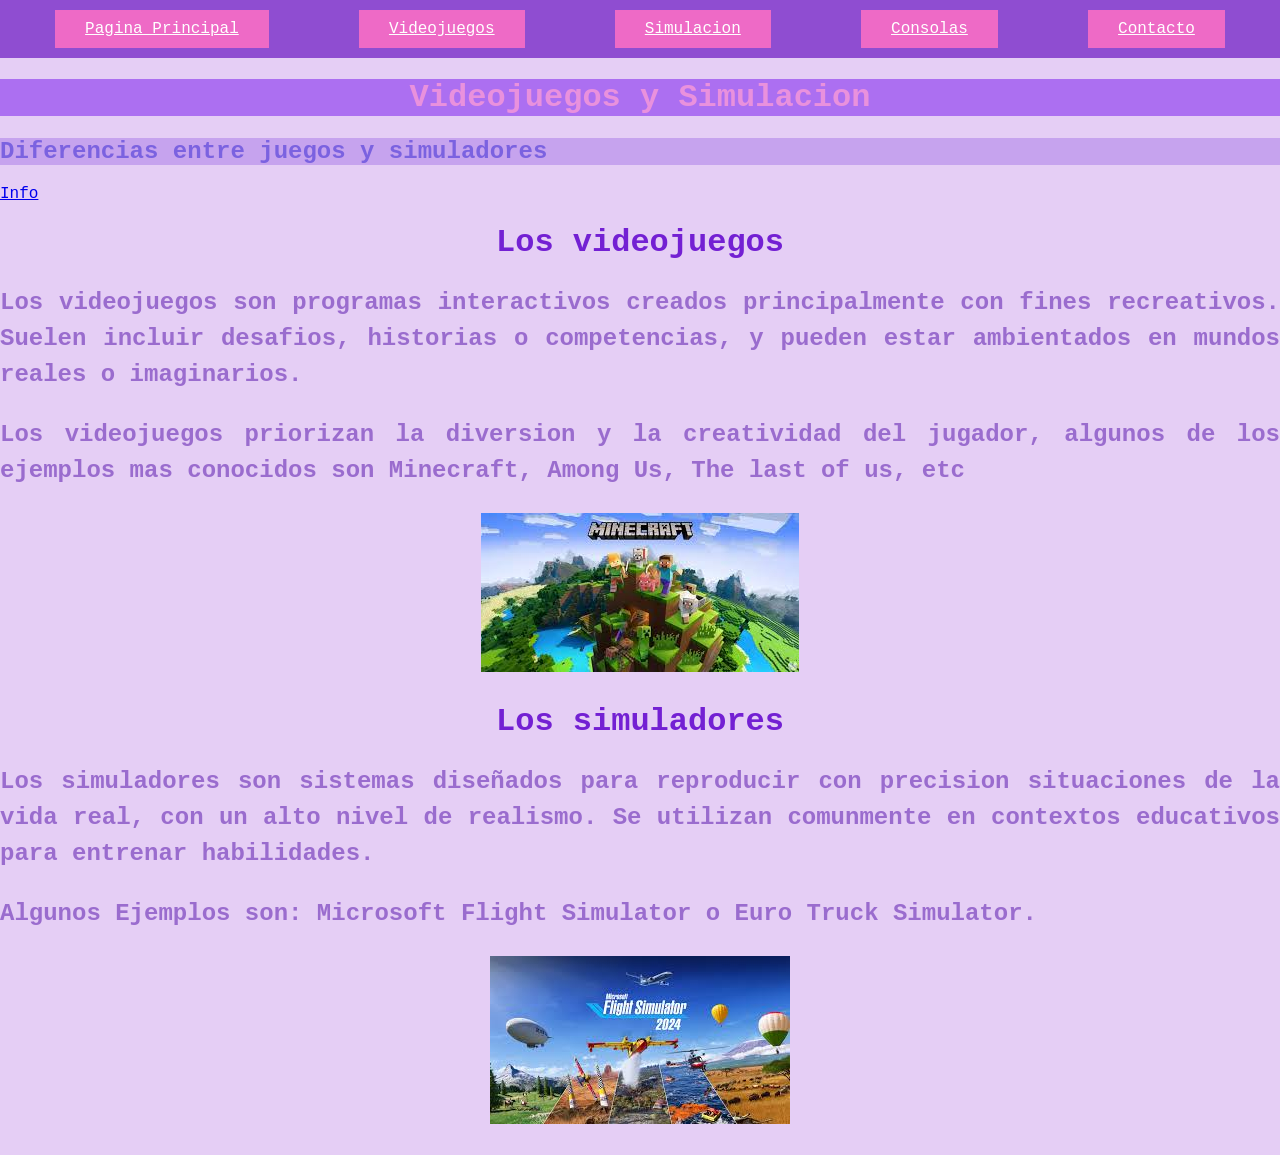
<file: index.html>
<!DOCTYPE html>
<html lang="en">
<head>
    <meta charset="UTF-8">
    <meta http-equiv="X-UA-Compatible" content="IE=edge">
    <meta name="viewport" content="width=device-width, initial-scale=1.0">
    <title>Videojuegos y Simulacion</title>
    <link rel="stylesheet" href="estilos.css">
    <style>
        h1 {color: #e991dd;}
        h2 {color: #9a6cce;}
    </style>
</head>
<body>
    <nav>
        <a href="index.html" class="nav-enlace">Pagina Principal</a>
        <a href="pagina2.html" class="nav-enlace">Videojuegos</a>
        <a href="pagina3.html" class="nav-enlace">Simulacion</a>
        <a href="pagina4.html" class="nav-enlace">Consolas</a>
        <a href="pagina5.html" class="nav-enlace">Contacto</a>
    </nav>
<h1 style="background-color: rgb(172, 111, 241);"><center>Videojuegos y Simulacion</center></h1>
<p><h2 style="background-color: rgb(198, 163, 238); color: rgb(123, 98, 224);">Diferencias entre juegos y simuladores</h2>
<div>
<a href="https://learningsim.com/games-vs-simulations/#:~:text=Just%20as%20with%20a%20game,close%20to%20reality%20as%20possible.">Info</a>
    <p style="color: rgb(9, 4, 39);">
<h1 style="color: rgb(115, 32, 211);"><center>Los videojuegos</center></h1>
<h2><p>Los videojuegos son programas interactivos creados principalmente con fines recreativos. Suelen incluir desafios, historias o competencias, y pueden estar ambientados en mundos reales o imaginarios.
    <p>Los videojuegos priorizan la diversion y la creatividad del jugador, algunos de los ejemplos mas conocidos son Minecraft, Among Us, The last of us, etc</p>
</p><center><img src="minecraft.jpg" alt="800"></center>
    </p>
    <p>
<h1 style="color: rgb(115, 32, 211)"><center>Los simuladores</center></h1>
<h2><p>Los simuladores son sistemas diseñados para reproducir con precision situaciones de la vida real, con un alto nivel de realismo. Se utilizan comunmente en contextos educativos para entrenar habilidades.
    <p>Algunos Ejemplos son: Microsoft Flight Simulator o Euro Truck Simulator.</p>
    <p><center><img src="flight simulator.jpg" alt="800"></center></p>
</p>

</h2>


    </p>
</div>



</p>


</body>
</html>
</file>
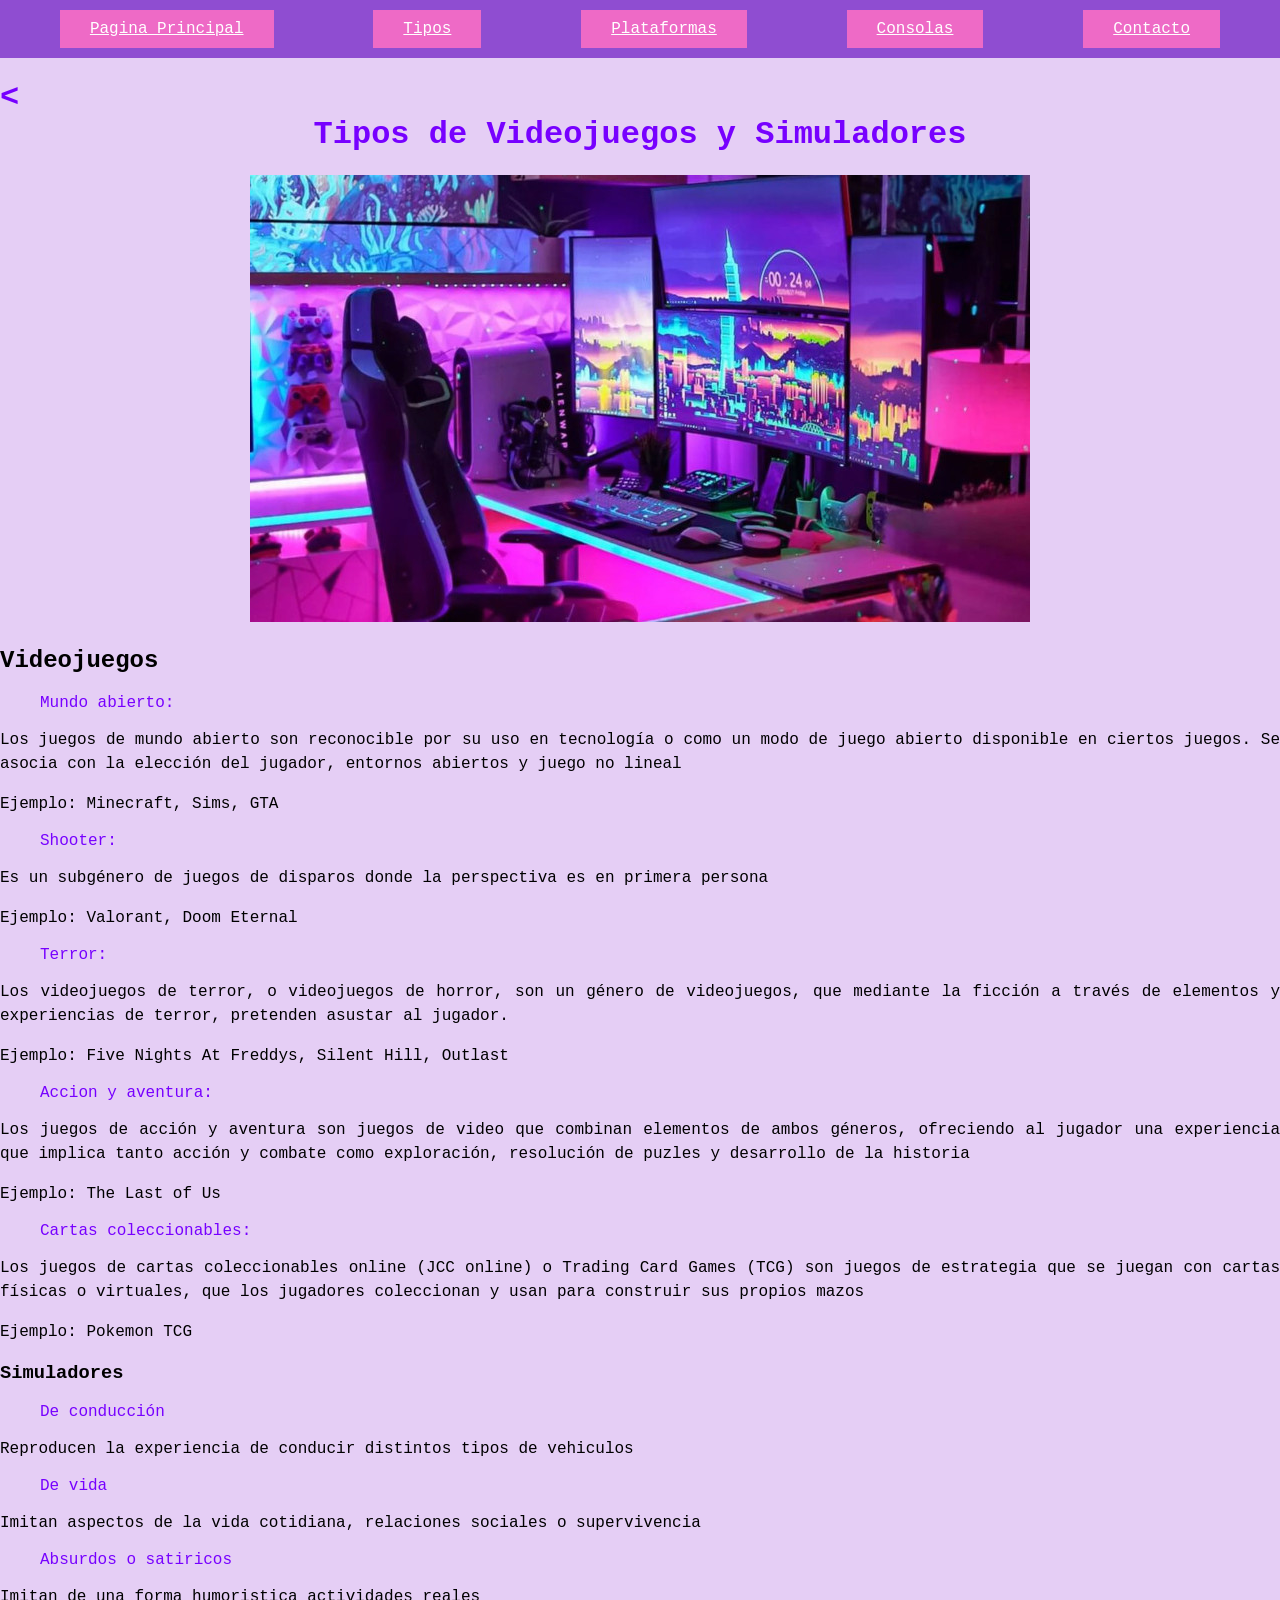
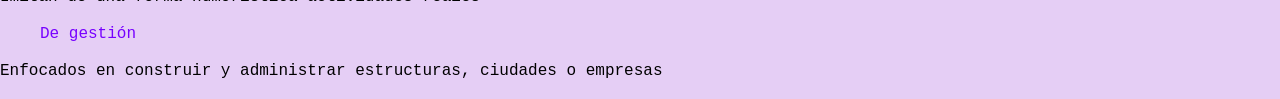
<file: pagina2.html>
<!DOCTYPE html>
<html lang="en">
<head>
    <meta charset="UTF-8">
    <meta http-equiv="X-UA-Compatible" content="IE=edge">
    <meta name="viewport" content="width=device-width, initial-scale=1.0">
    <title>Tipos de videojuegos y simuladores</title>
    <link rel="stylesheet" href="estilos.css">
</head>
<body>
    <nav>
        <a href="index.html" class="nav-enlace">Pagina Principal</a>
        <a href="pagina2.html" class="nav-enlace">Tipos</a>
        <a href="pagina3.html" class="nav-enlace">Plataformas</a>
        <a href="pagina4.html" class="nav-enlace">Consolas</a>
        <a href="pagina5.html" class="nav-enlace">Contacto</a>
    </nav>

    <h1><<center>Tipos de Videojuegos y Simuladores</center></h1>
    <p><center><img src="gamer-1.jpg" alt="800"></center></p>
    <h2>Videojuegos</h2>
    <p>
        <ul>Mundo abierto:</ul>
        <p>Los juegos de mundo abierto son reconocible por su uso en tecnología o como un modo de juego abierto disponible en ciertos juegos. Se asocia con la elección del jugador, entornos abiertos y juego no lineal</p>
        <p>Ejemplo: Minecraft, Sims, GTA</p>
        <ul>Shooter:</ul>
        <p>Es un subgénero de juegos de disparos donde la perspectiva es en primera persona</p>
        <p>Ejemplo: Valorant, Doom Eternal</p>
        <ul>Terror:</ul>
        <p>Los videojuegos de terror, o videojuegos de horror, son un género de videojuegos, que mediante la ficción a través de elementos y experiencias de terror, pretenden asustar al jugador.</p>
        <p>Ejemplo: Five Nights At Freddys, Silent Hill, Outlast</p>
        <ul>Accion y aventura:</ul>
        <p>Los juegos de acción y aventura son juegos de video que combinan elementos de ambos géneros, ofreciendo al jugador una experiencia que implica tanto acción y combate como exploración, resolución de puzles y desarrollo de la historia</p>
        <p>Ejemplo: The Last of Us</p>
        <ul>Cartas coleccionables:</ul>
        <p>Los juegos de cartas coleccionables online (JCC online) o Trading Card Games (TCG) son juegos de estrategia que se juegan con cartas físicas o virtuales, que los jugadores coleccionan y usan para construir sus propios mazos</p>
        <p>Ejemplo: Pokemon TCG</p>
    </p>
    <h3>Simuladores</h3>
    <p>
        <ul>De conducción</ul>
        <p>Reproducen la experiencia de conducir distintos tipos de vehiculos</p>
        <ul>De vida</ul>
        <p>Imitan aspectos de la vida cotidiana, relaciones sociales o supervivencia</p>
        <ul>Absurdos o satiricos</ul>
        <p>Imitan de una forma humoristica actividades reales</p>
        <ul>De gestión</ul>
        <p>Enfocados en construir y administrar estructuras, ciudades o empresas</p>

    </p>
    
</body>
</html>
</file>
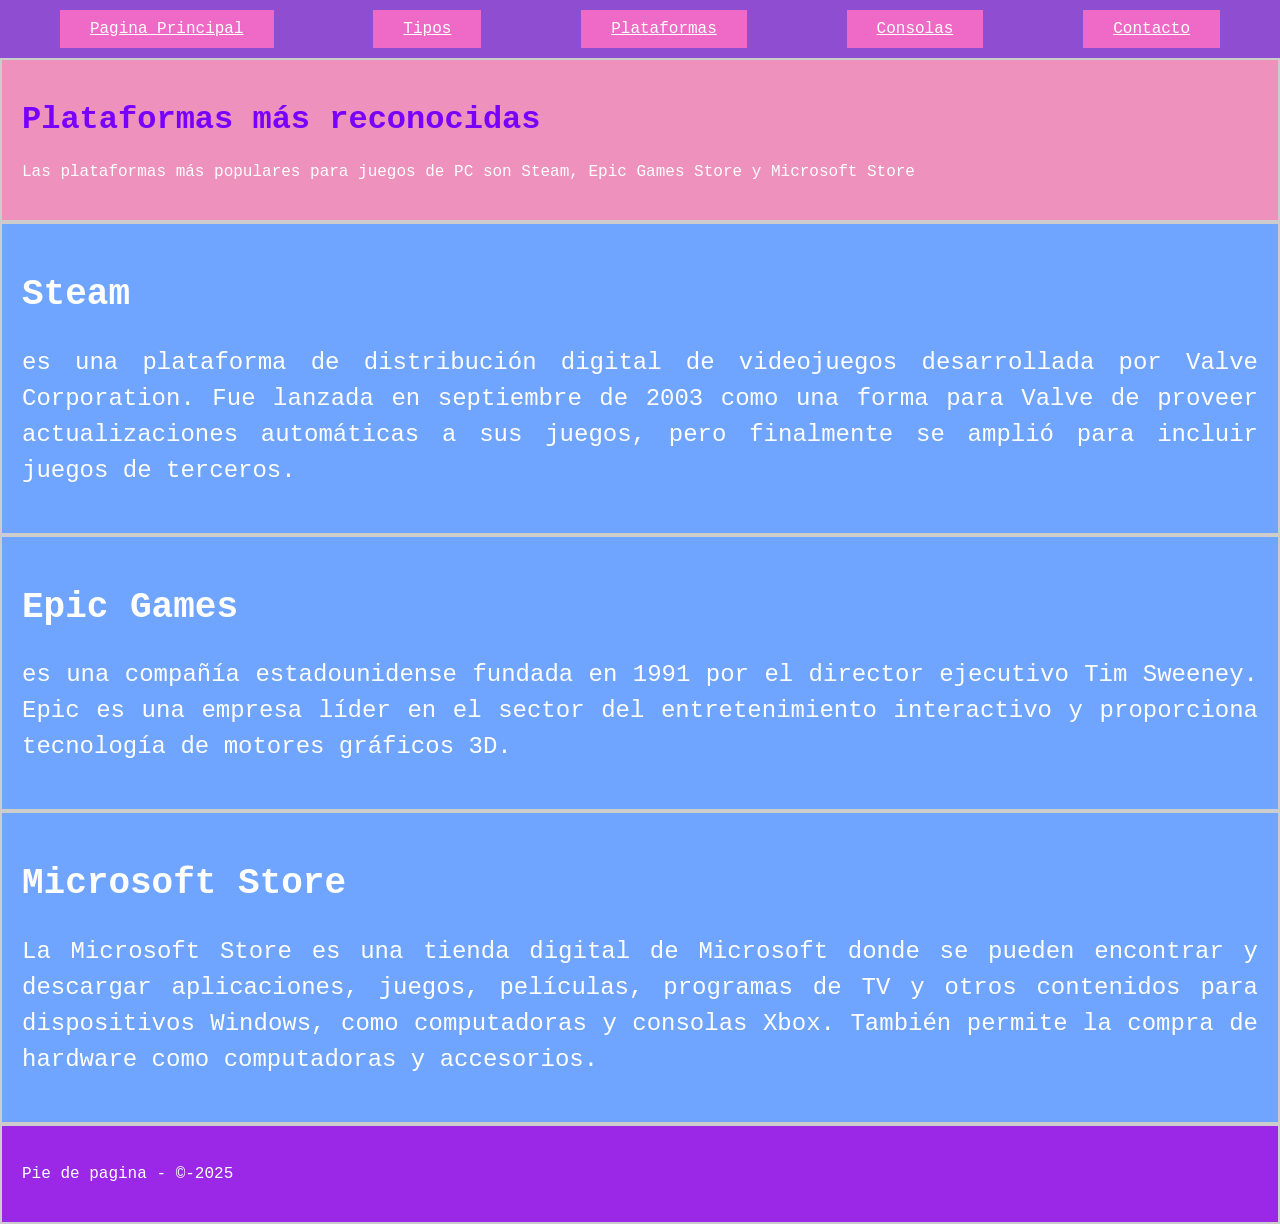
<file: pagina3.html>
<!DOCTYPE html>
<html lang="en">
<head>
    <meta charset="UTF-8">
    <meta http-equiv="X-UA-Compatible" content="IE=edge">
    <meta name="viewport" content="width=device-width, initial-scale=1.0">
    <title>Plataformas</title>
    <link rel="stylesheet" href="estilos.css">
</head>
<body>
    <nav>
        <a href="index.html" class="nav-enlace">Pagina Principal</a>
        <a href="pagina2.html" class="nav-enlace">Tipos</a>
        <a href="pagina3.html" class="nav-enlace">Plataformas</a>
        <a href="pagina4.html" class="nav-enlace">Consolas</a>
        <a href="pagina5.html" class="nav-enlace">Contacto</a>
    </nav>
    <header>
        <h1>Plataformas más reconocidas</h1>
            <p>Las plataformas más populares para juegos de PC son Steam, Epic Games Store y Microsoft Store</p>
    </header>
    <section>
        <div class="container">
        <div class="columna-izquierda">
         <h2>Steam </h2>
       </div>
       <div class="columna-derecha">
          <p> es una plataforma de distribución digital de videojuegos desarrollada por Valve Corporation. Fue lanzada en septiembre de 2003 como una forma para Valve de proveer actualizaciones automáticas a sus juegos, pero finalmente se amplió para incluir juegos de terceros.
        </p>
       </div>
     </div>
    </section>
    <section>
        <div class="container">
            <div class="columna-izquierda">
                <h2>Epic Games</h2>
            </div>
            <div class="columna-derecha">
            <p>es una compañía estadounidense fundada en 1991 por el director ejecutivo Tim Sweeney. Epic es una empresa líder en el sector del entretenimiento interactivo y proporciona tecnología de motores gráficos 3D. </p>
            </div>
        </div>
    </section>
    <section>
        <div class="container">
            <div class="columna-izquierda">
                <h2>Microsoft Store</h2>
            </div>
            <div class="columna-derecha">
                <p>La Microsoft Store es una tienda digital de Microsoft donde se pueden encontrar y descargar aplicaciones, juegos, películas, programas de TV y otros contenidos para dispositivos Windows, como computadoras y consolas Xbox. También permite la compra de hardware como computadoras y accesorios. </p>
            </div>
        </div>
       
    </section>
    <footer>
        <p>Pie de pagina - &copy;-2025</p>
    </footer>
</body>
</html>
</body>
</html>
</file>
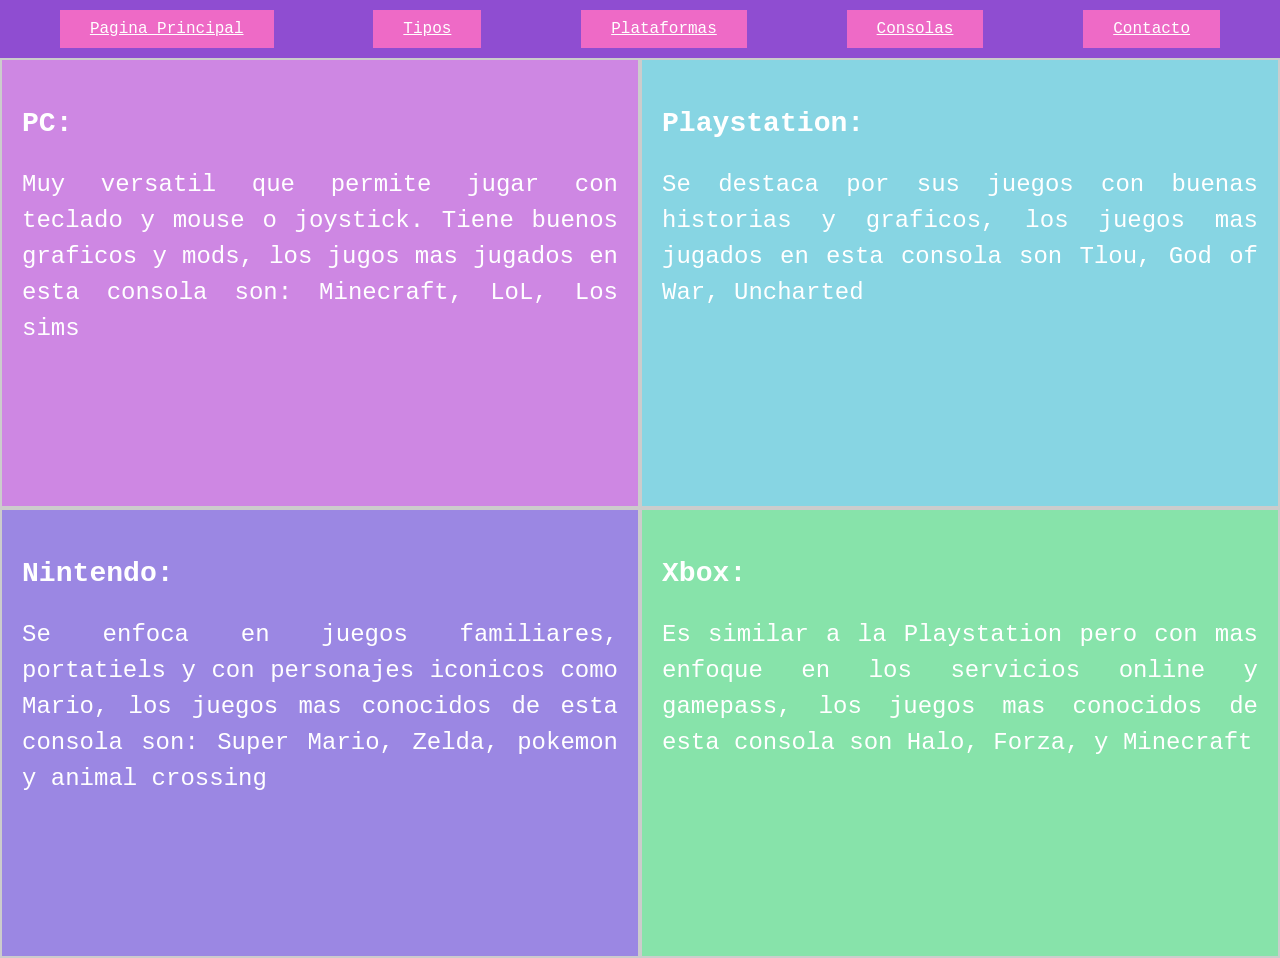
<file: pagina4.html>
<!DOCTYPE html>
<html lang="en">
<head>
    <meta charset="UTF-8">
    <meta http-equiv="X-UA-Compatible" content="IE=edge">
    <meta name="viewport" content="width=device-width, initial-scale=1.0">
    <title>Consolas</title>
    <link rel="stylesheet" href="estilos.css">
    
    
</head>
<body>
    <nav>
        <a href="index.html" class="nav-enlace">Pagina Principal</a>
        <a href="pagina2.html" class="nav-enlace">Tipos</a>
        <a href="pagina3.html" class="nav-enlace">Plataformas</a>
        <a href="pagina4.html" class="nav-enlace">Consolas</a>
        <a href="pagina5.html" class="nav-enlace">Contacto</a>
    </nav>
    <div class="grid">
                   
        <section class="s1">
          <div class="container">
            <div class="columna-izquierda">
            <h3>PC:</h3>
            </div>
            <div class="columna-derecha">
                <p>Muy versatil que permite jugar con teclado y mouse o joystick. Tiene buenos graficos y mods, los jugos mas jugados en esta consola son: Minecraft, LoL, Los sims </p>
            </div>
          </div>
        </section>
        <section class="s2">
            <div class="container">
            <div class="columna-izquierda">
            <h3>Playstation:</h3>
            </div>
            <div class="columna-derecha">
                <p>Se destaca por sus juegos con buenas historias y graficos, los juegos mas jugados en esta consola son Tlou, God of War, Uncharted </p>
            </div>
          </div>

        </section>
        <section class="s3">
            <div class="container">
            <div class="columna-izquierda">
            <h3>Nintendo:</h3>
            </div>
            <div class="columna-derecha">
                <p>Se enfoca en juegos familiares, portatiels y con personajes iconicos como Mario, los juegos mas conocidos de esta consola son: Super Mario, Zelda, pokemon y animal crossing  </p>
            </div>
          </div>
        </section>
        <section class="s4">
            <div class="container">
            <div class="columna-izquierda">
            <h3>Xbox:</h3>
            </div>
            <div class="columna-derecha">
                <p>Es similar a la Playstation pero con mas enfoque en los servicios online y gamepass, los juegos mas conocidos de esta consola son Halo, Forza, y Minecraft  </p>
            </div>
          </div>
        </section>
</body>
</html>
</file>
<file: estilos.css>
body{ background-color: rgb(229, 206, 245);
        margin: 0;
        padding: 0;
        font-family:'Courier New', Courier, monospace
        }
        p{
        font-family: 'Courier New', Courier, monospace;
        line-height: 1.5;
        text-align: justify;
        }
        h1{ color: rgb(119, 0, 255);
        font-family:'Courier New', Courier, monospace
        }
        ul{ color: rgb(119, 0, 255);
        font-family: 'Courier New', Courier, monospace;
        }
        ol{color:rgb(95, 42, 165);
        font-family:'Courier New', Courier, monospace;
        }

        .nav-enlace {
          background-color: rgb(238, 106, 198);
          color: #fff;
          padding: 10px 30px;
      
      }
      .nav-enlace:hover{
          background-color: rosybrown;
      }
      nav{
          background-color: rgb(143, 77, 209);
          padding: 10px;
          display: flex;
          justify-content: space-around;
      }

      header,section,footer{
        padding: 20px;
        color: white;
    }
    header{
        background-color: #ee91bc;
        border: 2px solid #ccc;
    }
    section{
        background-color: #61a0ffe3;
        min-height: 200px;
        border: 2px solid #ccc;
    }
    footer{
        background-color: #9a28e6;
        text-align: center;
        border: 2px solid #ccc;
    }
      

    .grid {
      display: grid; 
      grid-template-columns: 1fr 1fr; 
      grid-template-rows: 1fr 1fr; 
      height: 100vh; 
      }
  section {
          border: 2px solid rgb(90, 0, 194)
          padding: 10px;
          box-sizing: border-box;
          display: flex;
          align-items: left;
          justify-content: center;
          font-size: 1.5rem;
   }
   .s1 { background-color: #ce87e3; }
  .s2 { background-color: #87d5e3; }
  .s3 { background-color: #9b87e3; }
  .s4 { background-color: #87e3aa; }
      
  form{
    display: flex;
    flex-direction: column;
    text-align: center;
    width: 400px;
    background-color: #f5f5f5;
    padding: 45px 45px 30px 30px;
    margin-top: 50px;
    justify-content: center;
    box-shadow: 0 0 20px rgba(0, 0, 0, 0.2);
 }
 form h2{
    font-size: 35px;
    margin-bottom: 35px;
    color: #404040;
 }
input{
    background-color: #f1f1f1;
    padding: 15px 20px;
    margin-bottom: 20px;
    border: 0;
    border-radius: 25px;
    color: #404040;
    outline: none;
    font-size: 16px;
}
.btn{
    background-color: #8e3ee9;
    color: #ffffff;
    text-transform: uppercase;
    font-size: 15px;
    cursor: pointer;
}
.btn:hover{
    background-color: #8142f6;

}
@media(max-midth:991px){
    body{
        padding: 30px;
        
    }
    form{
        width: 340px;
    }
</file>
